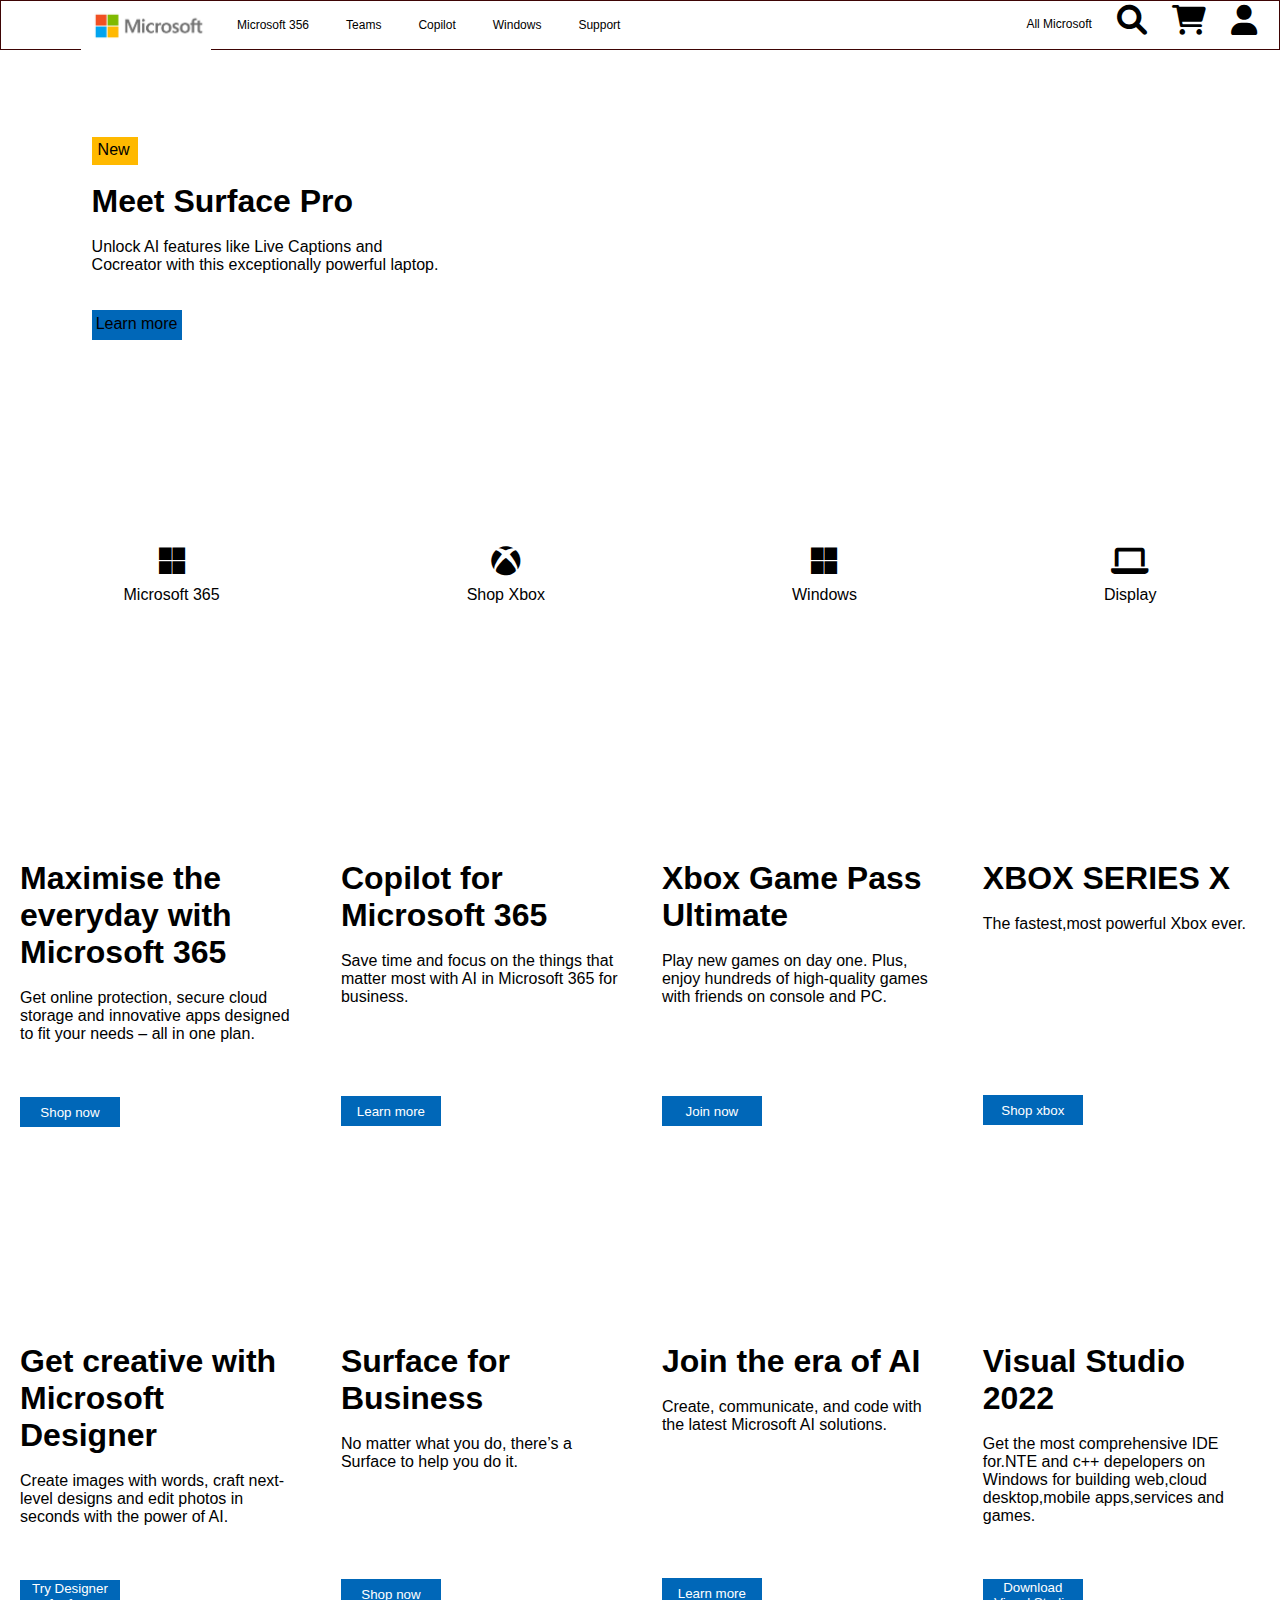
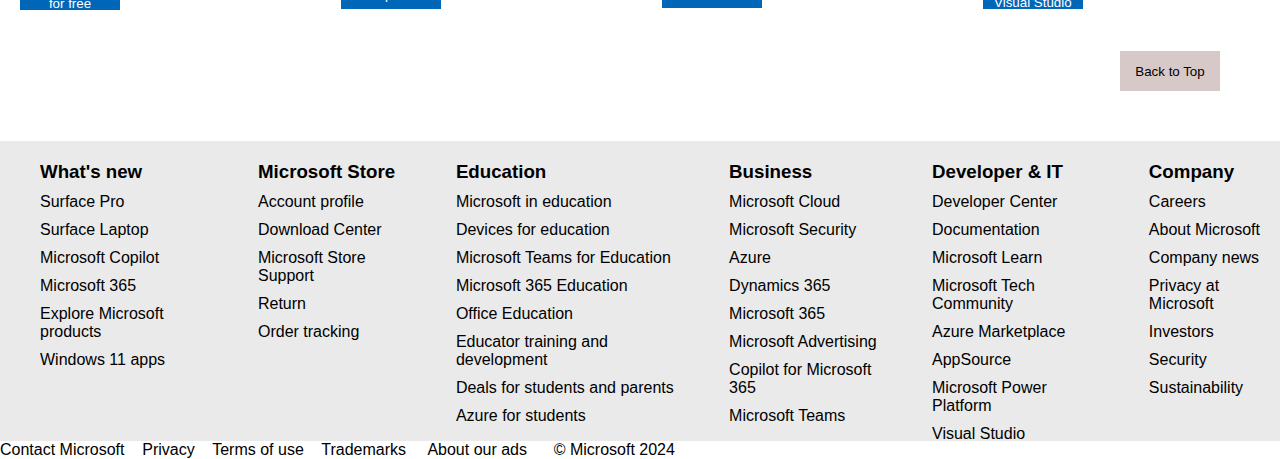
<file: index.html>
<!DOCTYPE html>
<html lang="en">
<head> 
    <meta charset="UTF-8">
    <meta name="viewport" content="width=device-width, initial-scale=1.0">
    <title>Microsoft -AI,Cloud,Productive</title>
    <link rel="icon" href="download.png">
    <link rel="stylesheet" href="https://cdnjs.cloudflare.com/ajax/libs/font-awesome/6.0.0-beta3/css/all.min.css">
    <link rel="stylesheet" href="microsoft.css">
</head>
<body> 
    <header>
        <div class="navbar border" >
            <div class="nav-logo border">
                <div class="logo"></div>
            </div>

            <div class="nav-add">
                <button onclick="newpage('https://www.microsoft.com/en-in/microsoft-365')" class="add hover">Microsoft 356</button>
            </div>

            <div calss="nav-Teams">
                <button onclick="newpage('https://www.microsoft.com/en-in/microsoft-teams/group-chat-software')" class="Teams hover"> Teams </button>
            </div>
            <div>
                <button onclick="newpage('https://copilot.microsoft.com/')" class=" Copilot"> Copilot</button>
            </div>
            <div>
                <button onclick="newpage('https://www.microsoft.com/en-in/windows/?r=1')" class="windows">Windows</button> 
            </div>
            <div>
                <button onclick="newpage('https://support.microsoft.com/en-us')" class="Support">Support</button>
            </div>
            <div>
                <p class="All"> All Microsoft</p>
            </div>
            <div id="search">
                <i class="fa-solid fa-magnifying-glass"></i>
            </div>
            <div class="icon">
                <i class="fa-solid fa-cart-shopping"></i>
            </div>
            <div class="icon">
                <i class="fa-solid fa-user"></i>
            </div>
            
        </div>
    </header>
    <div id="hero">
        <div class="hero-msg">

        
        <div class="center">
            <div class="hero-msg">
                <div class="box-content">
                <p class="new">New</p>        
                </div>
                <br>
                <div class="heading">
                    <h1>Meet Surface Pro</h1>
                </div>
                <br>
                <div>
                    <pre>Unlock AI features like Live Captions and
Cocreator with this exceptionally powerful laptop.
                        </pre>
                </div>
                <br>
                <div class="box-content">
                    <p class="more">Learn more</p>        
                    </div>
            </div>
        
        </div> 
    </div>
    </div> 
    <div class="icon1">
        <div class="icon-box">
            <i class="fa-brands fa-microsoft"></i>
            <p class="down">Microsoft 365</p>
        </div>
        <div class="icon-box">
            <i class="fa-brands fa-xbox"></i>
            <p class="down">Shop Xbox</p>
        </div>
        <div class="icon-box">
            <i class="fa-brands fa-microsoft"></i>
            <p class="down">Windows</p>
        </div>
        <div class="icon-box">
            <i class="fa-solid fa-laptop"></i>
            <p class="down">Display</p>
        </div>
    </div>
    
    
    <div class="final">
        <div class="box1 box">
            <div class="box-content">
                <div class="img" style="background-image: url('https://cdn-dynmedia-1.microsoft.com/is/image/microsoftcorp/Content-Card-Microsoft-365-Lifestyle-Sandstone-Icon-Toss?wid=297&hei=167&fit=crop');"></div>
                <h1>Maximise the everyday with Microsoft 365</h1>
                <br>
                <p>Get online protection, secure cloud storage and innovative apps designed to fit your needs – all in one plan.</p>
                <br>
                <br>
                <br>
                <button class="one">Shop now</button>

            </div>
        </div>
        <div class="box1 box">
            <div class="box-content">
                <div class="img" style="background-image: url('https://cdn-dynmedia-1.microsoft.com/is/image/microsoftcorp/Content-Card-Copilot-Commercial?wid=297&hei=167&fit=crop');"></div>
                <h1>Copilot for Microsoft 365</h1>
                <br>
                <p>Save time and focus on the things that matter most with AI in Microsoft 365 for business.</p>
                <br>
                <br>
                <br>
                <br>
                <br>
                <button class="one">Learn more</button>
            </div>
        </div>
        <div class="box1 box">
            <div class="box-content">
                <div class="img" style="background-image: url('https://cdn-dynmedia-1.microsoft.com/is/image/microsoftcorp/Content-Card-Game-Pass-Ultimate?wid=297&hei=167&fit=crop');"></div>
                <h1>Xbox Game Pass Ultimate</h1>
                <br>
                <p>Play new games on day one. Plus, enjoy hundreds of high-quality games with friends on console and PC.</p>
                <br>
                <br>
                <br>
                <br>
                <br>
                <button class="one">Join now</button>
            </div>
        </div>
        <div class="box1 box">
            <div class="box-content">
                <div class="img" style="background-image: url('https://cdn-dynmedia-1.microsoft.com/is/image/microsoftcorp/gldn-XSX-CP-Xbox-Series-X?wid=297&hei=167&fit=crop');"></div>
                <h1>XBOX SERIES X</h1>
                <br> 
                <p>The fastest,most powerful Xbox ever.</p>
                <br>
                <br>
                <br>
                <br>
                <br>
                <br>
                <br>
                <br>
                <br>
                <button class="one">Shop xbox</button>
            </div>
        </div>

        <div class="box1 box">
            <div class="box-content">
                <div class="img" style="background-image: url('https://cdn-dynmedia-1.microsoft.com/is/image/microsoftcorp/Content-Card-Microsoft-Designer?wid=297&hei=167&fit=crop');"></div>
                <h1>Get creative with Microsoft Designer</h1>
                <br>
                <p>Create images with words, craft next-level designs and edit photos in seconds with the power of AI.</p>
                <br>
                <br>
                <br>
                <button class="one">Try Designer for free</button>
            </div>
        </div>
        <div class="box1 box">
            <div class="box-content">
                <div class="img" style="background-image: url('https://cdn-dynmedia-1.microsoft.com/is/image/microsoftcorp/gldn-Surf-CP-SurfaceFamilyForBusiness?wid=297&hei=167&fit=crop');"></div>
                <h1>Surface for Business</h1>
                <br>
                <p>No matter what you do, there’s a Surface to help you do it.</p>
                <br>
                <br>
                <br>
                <br>
                <br>
                <br>
                <button class="one">Shop now</button>
            </div>
        </div>
        <div class="box1 box">
            <div class="box-content">
                <div class="img" style="background-image: url('https://cdn-dynmedia-1.microsoft.com/is/image/microsoftcorp/Content-Card-Azure-AI-Bloom?wid=297&hei=167&fit=crop');"></div>
                <h1>Join the era of AI</h1>
                <br>
                <p>Create, communicate, and code with the latest Microsoft AI solutions.</p>
                <br>
                <br>
                <br>
                <br>
                <br>
                <br>
                <br>
            
                <br>
                <button class="one">Learn more</button>
            </div>
        </div>
        <div class="box1 box">
            <div class="box-content">
                <div class="img" style="background-image: url('https://cdn-dynmedia-1.microsoft.com/is/image/microsoftcorp/Content-Card-Visual-Studio-Icon?wid=297&hei=167&fit=crop');"></div>
                <h1>Visual Studio 2022</h1>
                <br>
                <p>Get the most comprehensive IDE for.NTE and c++ depelopers on Windows for building web,cloud desktop,mobile apps,services and games.</p>
                <br>
                <br>
                <br>
                
                <button  class="one">Download Visual Studio 2022</button>
            </div>
        </div>
        
    </div>

    <footer>
        <button class="foot-panel1">Back to Top</button>   
        
        <div class="foot-panel2">
            <ul>
                <h3>What's new</h3>
                <a>Surface Pro</a>
                <a>Surface Laptop</a>
                <a>Microsoft Copilot</a>
                <a>Microsoft 365</a>
                <a>Explore Microsoft products</a>
                <a>Windows 11 apps</a>
            </ul>
            <ul>
                <h3>Microsoft Store</h3>
                <a>Account profile</a>
                <a>Download Center</a>
                <a>Microsoft Store Support</a>
                <a>Return</a>
                <a>Order tracking</a>
            </ul>
            <ul>
                <h3> Education</h3>
                    <a>Microsoft in education</a>
                    <a>Devices for education</a>
                    <a>Microsoft Teams for Education</a>
                    <a>Microsoft 365 Education</a>
                    <a>Office Education</a>
                    <a>Educator training and development</a>
                    <a>Deals for students and parents</a>
                    <a>Azure for students</a>
            </ul>    
            <ul>
                <h3>Business</h3>
                <a>Microsoft Cloud</a>
                <a>Microsoft Security</a>
                <a>Azure</a>
                <a>Dynamics 365</a>
                <a>Microsoft 365</a>
                <a>Microsoft Advertising</a>
                <a>Copilot for Microsoft 365</a>
                <a>Microsoft Teams</a>
            </ul>
            <ul>
                <h3>Developer & IT</h3>
                <a></a> Developer Center
                <a></a>Documentation
                <a></a>Microsoft Learn
                <a></a>Microsoft Tech Community
                <a></a>Azure Marketplace
                <a></a>AppSource
                <a></a>Microsoft Power Platform
                <a></a> Visual Studio
            </ul>
            <ul>
                <h3>Company</h3>
                <a></a>Careers
                <a></a>About Microsoft
                <a></a>Company news
                <a></a>Privacy at Microsoft
                <a></a>Investors
                <a></a>Security
                <a></a>Sustainability

            </ul>
    </footer>
    <pre>Contact Microsoft    Privacy    Terms of use    Trademarks     About our ads      © Microsoft 2024</pre>
    <script src="microsoft.js"></script>
</body> 
</html>
</file>
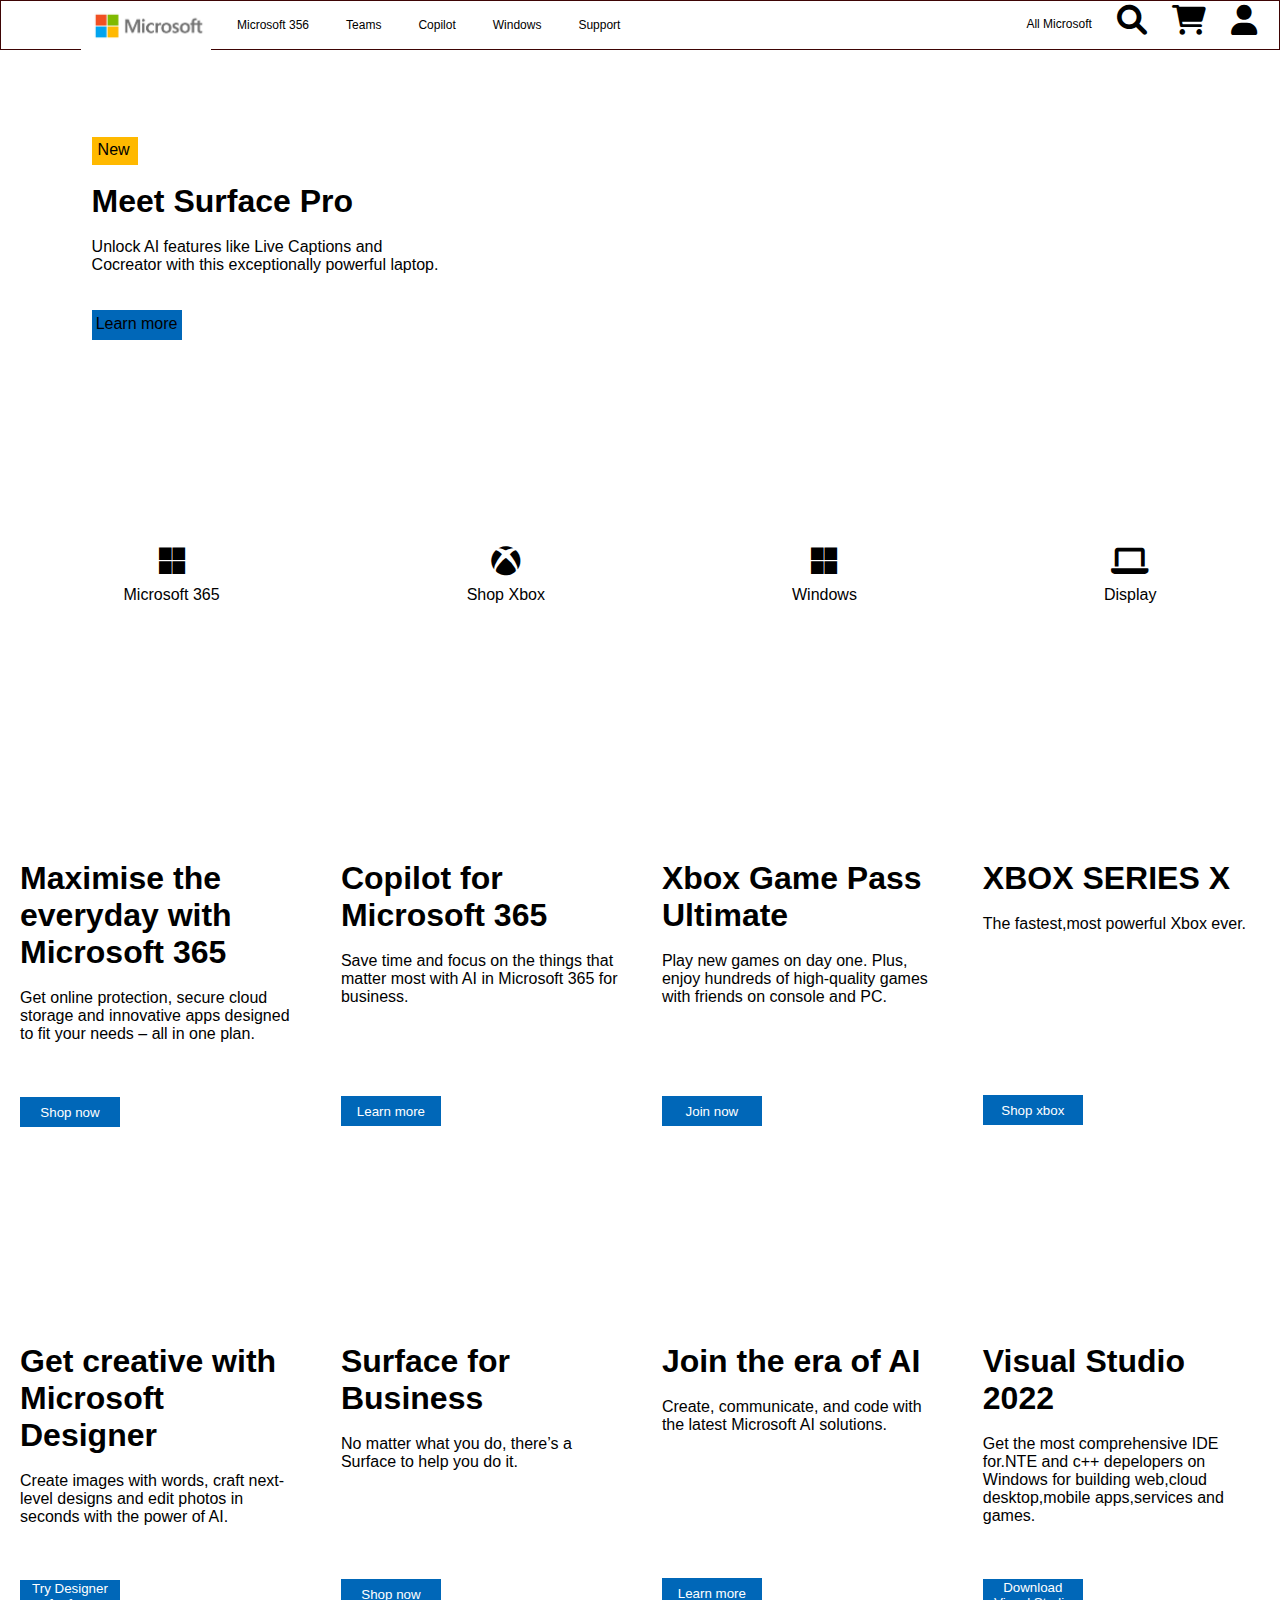
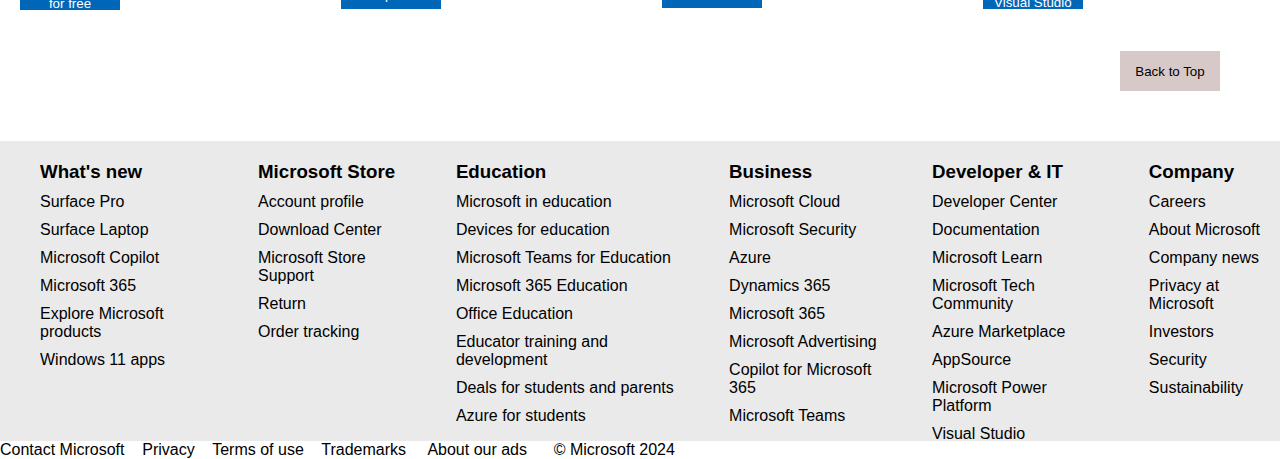
<file: microsoft.html>
<!DOCTYPE html>
<html lang="en">
<head> 
    <meta charset="UTF-8">
    <meta name="viewport" content="width=device-width, initial-scale=1.0">
    <title>Microsoft -AI,Cloud,Productive</title>
    <link rel="icon" href="download.png">
    <link rel="stylesheet" href="https://cdnjs.cloudflare.com/ajax/libs/font-awesome/6.0.0-beta3/css/all.min.css">
    <link rel="stylesheet" href="microsoft.css">
</head>
<body> 
    <header>
        <div class="navbar border" >
            <div class="nav-logo border">
                <div class="logo"></div>
            </div>

            <div class="nav-add">
                <button onclick="newpage('https://www.microsoft.com/en-in/microsoft-365')" class="add hover">Microsoft 356</button>
            </div>

            <div calss="nav-Teams">
                <button onclick="newpage('https://www.microsoft.com/en-in/microsoft-teams/group-chat-software')" class="Teams hover"> Teams </button>
            </div>
            <div>
                <button onclick="newpage('https://copilot.microsoft.com/')" class=" Copilot"> Copilot</button>
            </div>
            <div>
                <button onclick="newpage('https://www.microsoft.com/en-in/windows/?r=1')" class="windows">Windows</button> 
            </div>
            <div>
                <button onclick="newpage('https://support.microsoft.com/en-us')" class="Support">Support</button>
            </div>
            <div>
                <p class="All"> All Microsoft</p>
            </div>
            <div id="search">
                <i class="fa-solid fa-magnifying-glass"></i>
            </div>
            <div class="icon">
                <i class="fa-solid fa-cart-shopping"></i>
            </div>
            <div class="icon">
                <i class="fa-solid fa-user"></i>
            </div>
            
        </div>
    </header>
    <div id="hero">
        <div class="hero-msg">

        
        <div class="center">
            <div class="hero-msg">
                <div class="box-content">
                <p class="new">New</p>        
                </div>
                <br>
                <div class="heading">
                    <h1>Meet Surface Pro</h1>
                </div>
                <br>
                <div>
                    <pre>Unlock AI features like Live Captions and
Cocreator with this exceptionally powerful laptop.
                        </pre>
                </div>
                <br>
                <div class="box-content">
                    <p class="more">Learn more</p>        
                    </div>
            </div>
        
        </div> 
    </div>
    </div> 
    <div class="icon1">
        <div class="icon-box">
            <i class="fa-brands fa-microsoft"></i>
            <p class="down">Microsoft 365</p>
        </div>
        <div class="icon-box">
            <i class="fa-brands fa-xbox"></i>
            <p class="down">Shop Xbox</p>
        </div>
        <div class="icon-box">
            <i class="fa-brands fa-microsoft"></i>
            <p class="down">Windows</p>
        </div>
        <div class="icon-box">
            <i class="fa-solid fa-laptop"></i>
            <p class="down">Display</p>
        </div>
    </div>
    
    
    <div class="final">
        <div class="box1 box">
            <div class="box-content">
                <div class="img" style="background-image: url('https://cdn-dynmedia-1.microsoft.com/is/image/microsoftcorp/Content-Card-Microsoft-365-Lifestyle-Sandstone-Icon-Toss?wid=297&hei=167&fit=crop');"></div>
                <h1>Maximise the everyday with Microsoft 365</h1>
                <br>
                <p>Get online protection, secure cloud storage and innovative apps designed to fit your needs – all in one plan.</p>
                <br>
                <br>
                <br>
                <button class="one">Shop now</button>

            </div>
        </div>
        <div class="box1 box">
            <div class="box-content">
                <div class="img" style="background-image: url('https://cdn-dynmedia-1.microsoft.com/is/image/microsoftcorp/Content-Card-Copilot-Commercial?wid=297&hei=167&fit=crop');"></div>
                <h1>Copilot for Microsoft 365</h1>
                <br>
                <p>Save time and focus on the things that matter most with AI in Microsoft 365 for business.</p>
                <br>
                <br>
                <br>
                <br>
                <br>
                <button class="one">Learn more</button>
            </div>
        </div>
        <div class="box1 box">
            <div class="box-content">
                <div class="img" style="background-image: url('https://cdn-dynmedia-1.microsoft.com/is/image/microsoftcorp/Content-Card-Game-Pass-Ultimate?wid=297&hei=167&fit=crop');"></div>
                <h1>Xbox Game Pass Ultimate</h1>
                <br>
                <p>Play new games on day one. Plus, enjoy hundreds of high-quality games with friends on console and PC.</p>
                <br>
                <br>
                <br>
                <br>
                <br>
                <button class="one">Join now</button>
            </div>
        </div>
        <div class="box1 box">
            <div class="box-content">
                <div class="img" style="background-image: url('https://cdn-dynmedia-1.microsoft.com/is/image/microsoftcorp/gldn-XSX-CP-Xbox-Series-X?wid=297&hei=167&fit=crop');"></div>
                <h1>XBOX SERIES X</h1>
                <br> 
                <p>The fastest,most powerful Xbox ever.</p>
                <br>
                <br>
                <br>
                <br>
                <br>
                <br>
                <br>
                <br>
                <br>
                <button class="one">Shop xbox</button>
            </div>
        </div>

        <div class="box1 box">
            <div class="box-content">
                <div class="img" style="background-image: url('https://cdn-dynmedia-1.microsoft.com/is/image/microsoftcorp/Content-Card-Microsoft-Designer?wid=297&hei=167&fit=crop');"></div>
                <h1>Get creative with Microsoft Designer</h1>
                <br>
                <p>Create images with words, craft next-level designs and edit photos in seconds with the power of AI.</p>
                <br>
                <br>
                <br>
                <button class="one">Try Designer for free</button>
            </div>
        </div>
        <div class="box1 box">
            <div class="box-content">
                <div class="img" style="background-image: url('https://cdn-dynmedia-1.microsoft.com/is/image/microsoftcorp/gldn-Surf-CP-SurfaceFamilyForBusiness?wid=297&hei=167&fit=crop');"></div>
                <h1>Surface for Business</h1>
                <br>
                <p>No matter what you do, there’s a Surface to help you do it.</p>
                <br>
                <br>
                <br>
                <br>
                <br>
                <br>
                <button class="one">Shop now</button>
            </div>
        </div>
        <div class="box1 box">
            <div class="box-content">
                <div class="img" style="background-image: url('https://cdn-dynmedia-1.microsoft.com/is/image/microsoftcorp/Content-Card-Azure-AI-Bloom?wid=297&hei=167&fit=crop');"></div>
                <h1>Join the era of AI</h1>
                <br>
                <p>Create, communicate, and code with the latest Microsoft AI solutions.</p>
                <br>
                <br>
                <br>
                <br>
                <br>
                <br>
                <br>
            
                <br>
                <button class="one">Learn more</button>
            </div>
        </div>
        <div class="box1 box">
            <div class="box-content">
                <div class="img" style="background-image: url('https://cdn-dynmedia-1.microsoft.com/is/image/microsoftcorp/Content-Card-Visual-Studio-Icon?wid=297&hei=167&fit=crop');"></div>
                <h1>Visual Studio 2022</h1>
                <br>
                <p>Get the most comprehensive IDE for.NTE and c++ depelopers on Windows for building web,cloud desktop,mobile apps,services and games.</p>
                <br>
                <br>
                <br>
                
                <button  class="one">Download Visual Studio 2022</button>
            </div>
        </div>
        
    </div>

    <footer>
        <button class="foot-panel1">Back to Top</button>   
        
        <div class="foot-panel2">
            <ul>
                <h3>What's new</h3>
                <a>Surface Pro</a>
                <a>Surface Laptop</a>
                <a>Microsoft Copilot</a>
                <a>Microsoft 365</a>
                <a>Explore Microsoft products</a>
                <a>Windows 11 apps</a>
            </ul>
            <ul>
                <h3>Microsoft Store</h3>
                <a>Account profile</a>
                <a>Download Center</a>
                <a>Microsoft Store Support</a>
                <a>Return</a>
                <a>Order tracking</a>
            </ul>
            <ul>
                <h3> Education</h3>
                    <a>Microsoft in education</a>
                    <a>Devices for education</a>
                    <a>Microsoft Teams for Education</a>
                    <a>Microsoft 365 Education</a>
                    <a>Office Education</a>
                    <a>Educator training and development</a>
                    <a>Deals for students and parents</a>
                    <a>Azure for students</a>
            </ul>    
            <ul>
                <h3>Business</h3>
                <a>Microsoft Cloud</a>
                <a>Microsoft Security</a>
                <a>Azure</a>
                <a>Dynamics 365</a>
                <a>Microsoft 365</a>
                <a>Microsoft Advertising</a>
                <a>Copilot for Microsoft 365</a>
                <a>Microsoft Teams</a>
            </ul>
            <ul>
                <h3>Developer & IT</h3>
                <a></a> Developer Center
                <a></a>Documentation
                <a></a>Microsoft Learn
                <a></a>Microsoft Tech Community
                <a></a>Azure Marketplace
                <a></a>AppSource
                <a></a>Microsoft Power Platform
                <a></a> Visual Studio
            </ul>
            <ul>
                <h3>Company</h3>
                <a></a>Careers
                <a></a>About Microsoft
                <a></a>Company news
                <a></a>Privacy at Microsoft
                <a></a>Investors
                <a></a>Security
                <a></a>Sustainability

            </ul>
    </footer>
    <pre>Contact Microsoft    Privacy    Terms of use    Trademarks     About our ads      © Microsoft 2024</pre>
    <script src="microsoft.js"></script>
</body> 
</html>
</file>
<file: microsoft.css>
* {
    margin: 0;
    font-family: Arial, sans-serif;
    box-sizing: border-box;
}

.navbar {
    height: 50px;
    background-color: #ffffff;
    color: rgb(0, 0, 0);
    display: flex;
    text-decoration-line: none;
}

.nav-logo {
    height: 50px;
    width: 100px;
}

.border {
    border: 1pxsolid transparent;
}

.border:hover {
    border: 1px solid rgb(62, 4, 4);

}

.logo {
    background-image: url("micro.jpg");
    background-size: cover;
    height: 50px;
    width: 130px;
    margin-left: 80px;

}

.hover:hover {
    text-decoration: underline 2px solid black;
}


#hero {
    background-image: url("https://cdn-dynmedia-1.microsoft.com/is/image/microsoftcorp/Highlight-Surface-Laptop-AI-7Ed-Sapphire-MC001-3000x1682:VP4-1399x600");
    background-size: cover;
    height: 480px;
    display: flex;
    justify-content: center;
    align-items: flex-end;
}


/* box/ */

.add {
    margin-left: 25px;
    margin-top: 1rem;
    font-size: 12px;
    text-align: center;
    margin-left: 130px;
    text-decoration: none;
    border: 0ch;
    background-color: #ffffff;

}

.Teams {
    margin-left: 25px;
    margin-top: 1rem;
    font-size: 12px;
    text-align: center;
    text-decoration: none;
    border: 0ch;
    background-color: #ffffff;

}

.Copilot {
    margin-left: 25px;
    margin-top: 1rem;
    font-size: 12px;
    text-align: center;
    text-decoration: none;
    border: 0ch;
    background-color: #ffffff;

}

.windows {
    margin-left: 25px;
    margin-top: 1rem;
    font-size: 12px;
    text-align: center;
    text-decoration: none;
    border: 0ch;
    background-color: #ffffff;

}

.Support {
    margin-left: 25px;
    margin-top: 1rem;
    font-size: 12px;
    text-align: center;
    text-decoration: none;
    border: 0ch;
    background-color: #ffffff;
}

.All {
    margin-left: 25px;
    margin-top: 1rem;
    font-size: 12px;
    text-align: center;
    margin-left: 400px;
}

/* this search  styling */
.icon {
    display: flex;
    align-items: center;
    margin-left: 25px;
}

#search {
    display: flex;
    align-items: center;
    margin-left: 25px;
}


.box1 {
    width: 36%;
    background-color: rgb(255, 255, 255);
    padding: 48px;
    margin: 60px;

}

.new {
    background-color: #ffb900;
    height: 28px;
    width: 46px;
    padding-left: 6px;
    padding-right: 3px;
    font-weight: 600px;
    padding-top: 4px;
}

.more {
    background-color: #0067b8;
    height: 30px;
    width: 90px;
    text-align: center;
    padding-top: 5px;

}

.hero-msg {
    padding-right: 375px;
    padding-bottom: 95px;
}

.icon1 {
    display: flex;
    justify-content: space-around;
    align-items: center;
    text-align: center;
    margin-top: 1rem;
}

.icon-box {
    display: flex;
    flex-direction: column;
    align-items: center;
}

i {
    font-size: 30px;
    margin-bottom: 10px;
}

.down {
    font-size: 16px;
}


.final {
    display: flex;
    flex-wrap: wrap;
    justify-content: space-between;
    background-color: white;
    padding: 10px;
    margin-top: 40px;
}

.box {
    width: 22%;
    background-color: white;
    padding: 0px;
    margin: 10px;
    box-sizing: border-box;
}

.img {
    height: 180px;
    background-size: cover;
    background-repeat: no-repeat;
    margin-bottom: 1rem;
}

.one {
    background-color: #0067b8;
    color: white;
    height: 30px;
    width: 100px;
    border: none;
    justify-content: space-evenly;
    text-size-adjust: 15px;
}


footer {
    margin-top: 5px;
}

.foot-panel1 {
    background-color: #d2c1c1df;
    margin-left: 1120px;
    height: 40px;
    width: 100px;
    border: none;
    margin-bottom: 50px;
}

.foot-panel2 {
    background-color: #eaeaea;
    color: rgb(0, 0, 0);
    height: 300px;
    display: flex;
    justify-content: space-evenly;
}

ul {
    margin-top: 20px;
}

ul a {
    display: block;
    font-size: 0.85;
    margin-top: 10px;
    color: #000000;

}
</file>
